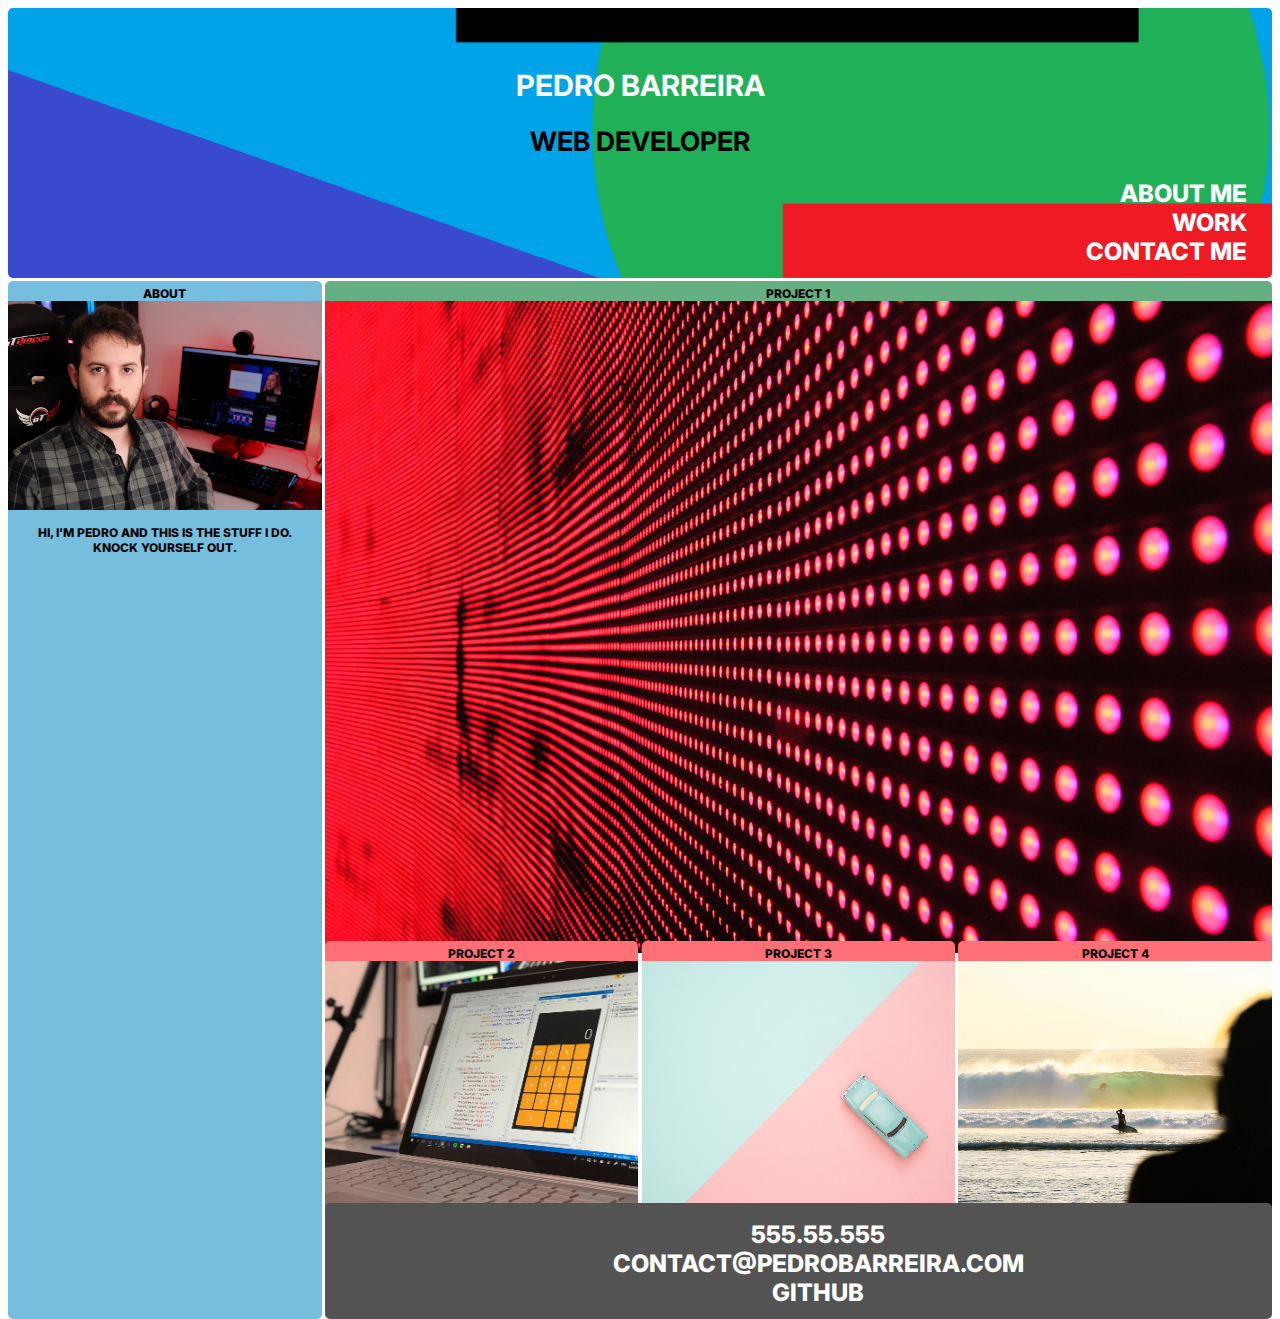
<file: index.html>
<!DOCTYPE html>
<html lang="en-gb">
  <head>
    <meta charset="UTF-8" />
    <meta name="viewport" content="width=device-width, initial-scale=1.0" />
    <meta http-equiv="X-UA-Compatible" content="ie=edge" />
    <title>Pedro Barreira // Web Developer</title>
    <link rel="stylesheet" href="./css/stylemain.css" />
    <link href="https://fonts.googleapis.com/css?family=Inter:400,800,900&display=swap" rel="stylesheet">
  </head>

  <div class="container">
    <nav>
      <div id="name">
        <h1><br>Pedro Barreira</h1>
        <h2> Web Developer</h2>
      </div>
      <div>
        <ul>
          <li class="navitems"><a href="#sidebar">About me</a></li>
          <li class="navitems"><a href="#main">Work</a></li>
          <li class="navitems"><a href="#footer">Contact me</a></li>
        </ul>
      </div>
    </nav>



    <aside id="sidebar">About
      <div class="heroshotimg">
        <img src=./images/heroshot.png>
        <img src=./images/heroshotevil.png>
      </div>
      <p>
        Hi, I'm Pedro and this is the stuff I do. <br> Knock yourself out.
      </p>
    </aside>

    <main id="main" class="zoomhover">Project 1
      <a href="http://www.google.com">
        <img src="./images/02-portfolio-1.jpg">
      </a>
    </main>
    <article id="content1" class="zoomhover">Project 2
      <a href="http://www.google.com">
        <img src="./images/02-portfolio-2.jpg">
      </a>
    </article>
    <article id="content2" class="zoomhover">Project 3
      <a href="http://www.google.com">
        <img src="./images/02-portfolio-3.jpg">
      </a>
    </article>
    <article id="content3" class="zoomhover">Project 4
      <a href="http://www.google.com">
        <img src="./images/02-portfolio-4.jpg">
      </a>
    </article>

    <footer id="footer">
        <ul>
          <li class="contactitems">555.55.555</li>
          <li class="contactitems">
            <a href="mailto:contact@email.com">contact@pedrobarreira.com</a>
          </li>
          <li class="contactitems">
            <a href="https://github.com/pedromiguel93">GitHub</a>
          </li>
        </ul>
    </footer>
  </div>
</file>
<file: css/stylemain.css>
:root {
  --main-radius: 5px;
  --main-padding: 5px;
  --projcolor: #ff6f76;
}

html {
  scroll-behavior: smooth;
}

/* <----- Grid -----> */
.container {
  display: grid;
  height: 100vh;
  grid-template-columns: 1fr 1fr 1fr 1fr;
  grid-template-rows: 0.2fr 1.5fr 1.2fr 0.8fr;
  grid-template-areas:
    "nav nav nav nav"
    "sidebar main main main"
    "sidebar content1 content2 content3"
    "sidebar footer footer footer";
    grid-gap: 0.2rem;
    font-family: "Inter", sans-serif;
    font-weight: 800;
    text-transform: uppercase;
    font-size: 12px;
    text-align: center;
}

nav {
  background-image: url("../images/navbgribbit.png");
  background-size: cover;
  grid-area: nav;
  border-radius: var(--main-radius);
  padding-top: var(--main-padding);
}

main {
  background: #65af83 ;
  grid-area: main;
  border-radius: var(--main-radius);
  padding-top: var(--main-padding);
}

#sidebar {
  background: #76bedd ;
  grid-area: sidebar;
  border-radius: var(--main-radius);
  padding-top: var(--main-padding);
}

#content1 {
  background: var(--projcolor) ;
  grid-area: content1;
  border-radius: var(--main-radius);
  padding-top: var(--main-padding);
}

#content2 {
  background: var(--projcolor) ;
  grid-area: content2;
  border-radius: var(--main-radius);
  padding-top: var(--main-padding);
}

#content3 {
  background: var(--projcolor) ;
  grid-area: content3;
  border-radius: var(--main-radius);
  padding-top: var(--main-padding);
}

footer {
  background: #535353;
  color: #ffffff;
  grid-area: footer;
  border-radius: var(--main-radius);
  padding-top: var(--main-padding);
}
/* <----- Grid end -----> */

/* <----- Make links interactive and style them -----> */
nav ul li {
  text-align: right;
  list-style: none;
  padding-right: 25px;
  font-size: 18pt;
}

nav ul li a  {
  text-decoration: none;
  box-shadow: inset 0 0 0 0 #ffffff;
  color: #ffffff;
  padding: 0 .25rem;
  margin: 0 -.25rem;
  transition: color .3s ease-in-out, box-shadow .3s ease-in-out;
}

a:hover {
  color: rgb(0, 0, 0);
  box-shadow: inset 500px 0 0 0 #ffffff;;
}

footer ul li {
  list-style: none;
  font-size: 18pt;
}

footer ul li a  {
  text-decoration: none;
  box-shadow: inset 0 0 0 0 #ffffff;
  color: #ffffff;
  padding: 0 .25rem;
  margin: 0 -.25rem;
  transition: color .3s ease-in-out, box-shadow .3s ease-in-out;
}
/* <----- Make links interactive and style them end -----> */

/* <----- Images on grid -----> */
main img {
  object-fit: cover;
  width: 100%;
  height: 100%;
}

#sidebar img {
  object-fit: cover;
  width: 100%;
  height: 25%;
}

#content1 img {
  object-fit: cover;
  width: 100%;
  height: 100%;
}

#content2 img {
  object-fit: cover;
  width: 100%;
  height: 100%;
}

#content3 img {
  object-fit: cover;
  width: 100%;
  height: 100%;
}

#name h1{
  font-size: 22pt;
  color: #ffffff;
  box-shadow:#ff6f76 ;
}
/* <----- Images on grid end -----> */

#name h2{
  font-size: 20pt;
}

/* <----- Make heroshot change on hover -----> */
.heroshotimg img:last-child {
  display: none;
}

.heroshotimg:hover img:last-child {
  display: block;
}

.heroshotimg:hover img:first-child {
  display: none;
}
/* <----- Make heroshot change on hover end -----> */

/* <----- Make images zoom on hover -----> */
.zoomhover {
  transition: transform .2s;
}

.zoomhover:hover {
  transform: scale(1.05); 
}
/* <----- Make images zoom on hover end-----> */

/* <----- Adjust to smartphone display -----> */
@media only screen and (max-width: 768px) {
  .container{
    grid-template-columns: 1fr;
    grid-template-rows: 0.4fr 0.4fr 2.2fr 1.2fr 1.2fr 1.2fr;
    grid-template-areas: 
    "nav"
    "sidebar"
    "main"
    "content1"
    "content2"
    "content3"
    "footer";
  }
}
</file>
